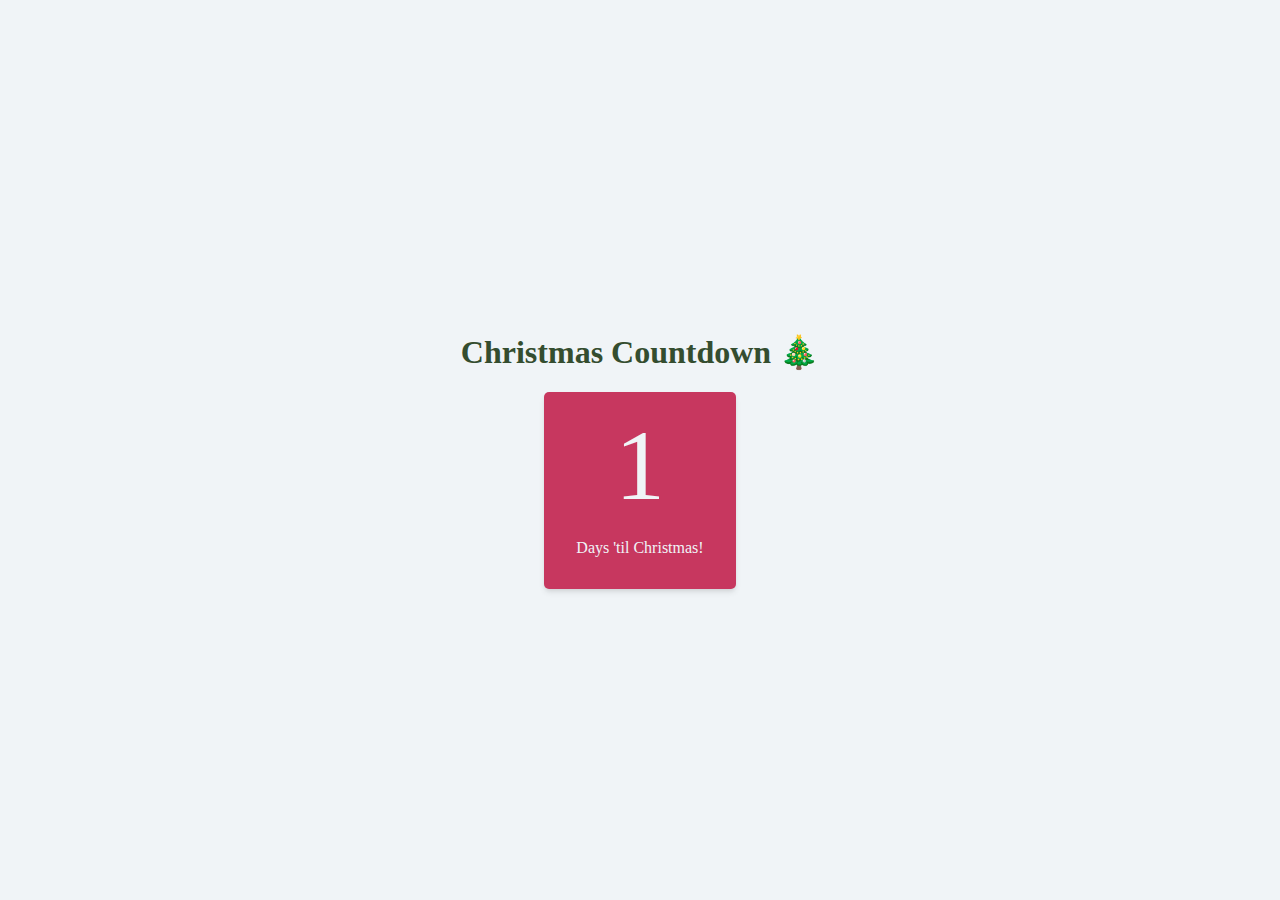
<file: 01-countdown-to-christmas/index.html>
<!DOCTYPE html>
<html lang="en">
  <head>
    <meta charset="UTF-8" />
    <meta http-equiv="X-UA-Compatible" content="IE=edge" />
    <meta name="viewport" content="width=device-width, initial-scale=1.0" />
    <title>Countdown to Christmas</title>
    <link rel="stylesheet" href="index.css" />
  </head>
  <body>
    <h1>Christmas Countdown 🎄</h1>
    <div class="container">
      <p id="countdown-display" class="countdown-display">-</p>
      <p class="countdown-text">Days 'til Christmas!</p>
    </div>
    <script src="index.js"></script>
  </body>
</html>
</file>
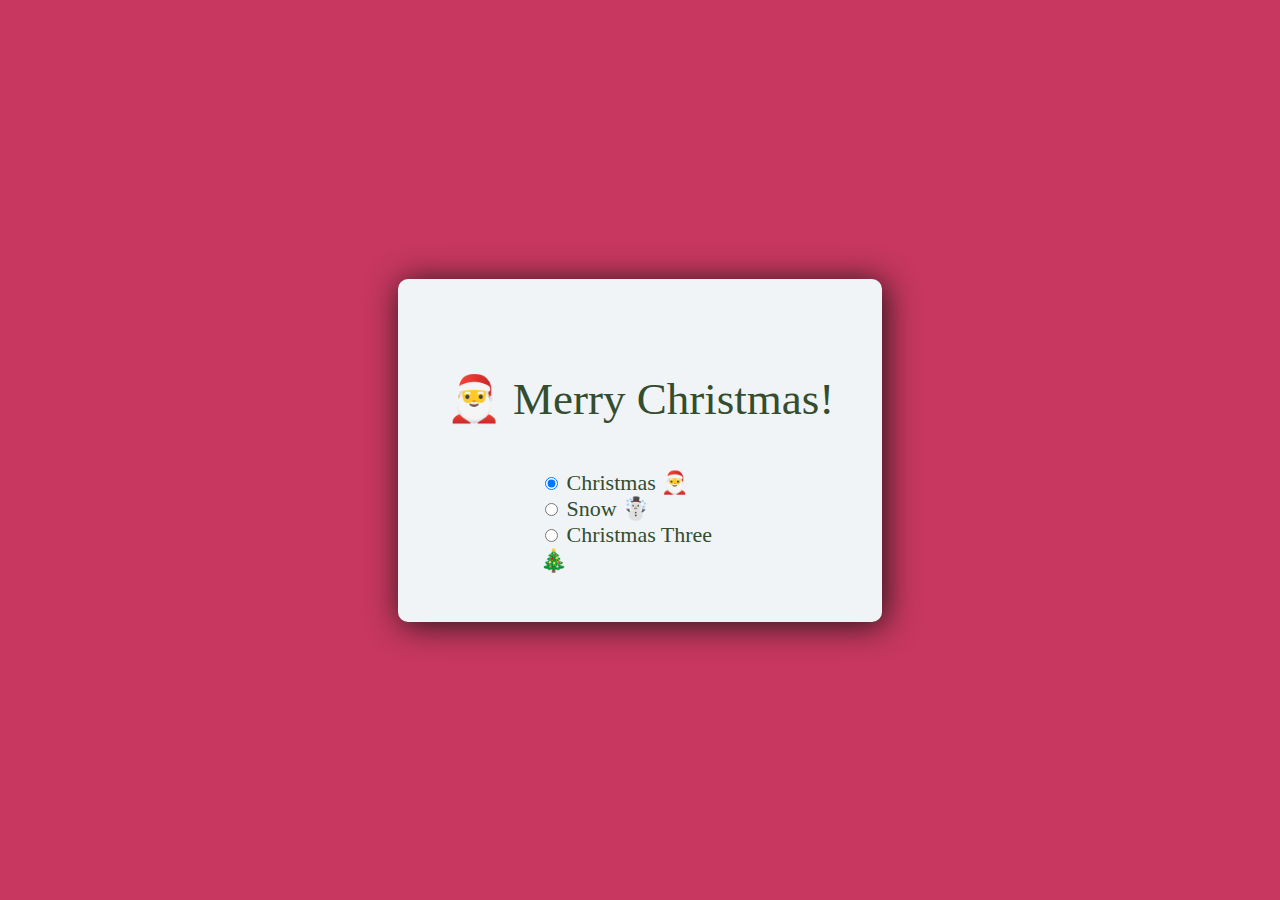
<file: 02-toogle-christmas-theme/index.html>
<!DOCTYPE html>
<html lang="en">
  <head>
    <meta charset="UTF-8" />
    <meta http-equiv="X-UA-Compatible" content="IE=edge" />
    <meta name="viewport" content="width=device-width, initial-scale=1.0" />
    <title>Toogle Christmas</title>
    <link rel="preconnect" href="https://fonts.googleapis.com" />
    <link rel="preconnect" href="https://fonts.gstatic.com" crossorigin />
    <link
      href="https://fonts.googleapis.com/css2?family=Lobster+Two&family=Mountains+of+Christmas:wght@700&display=swap"
      rel="stylesheet"
    />
    <link rel="stylesheet" href="index.css" />
  </head>
  <body class="christmas" id="body">
    <div class="container">
      <p id="greeting">🎅 Merry Christmas!</p>
      <div class="radio-container">
        <input
          type="radio"
          id="christmas"
          name="theme"
          value="christmas"
          checked
        />
        <label for="christmas">Christmas 🎅</label>
      </div>
      <div class="radio-container">
        <input type="radio" id="snow" name="theme" value="snow" />
        <label for="snow">Snow ☃️</label>
      </div>
      <div class="radio-container">
        <input type="radio" id="three" name="theme" value="three" />
        <label for="three">Christmas Three 🎄</label>
      </div>
    </div>
    <script src="index.js"></script>
  </body>
  <body></body>
</html>
</file>
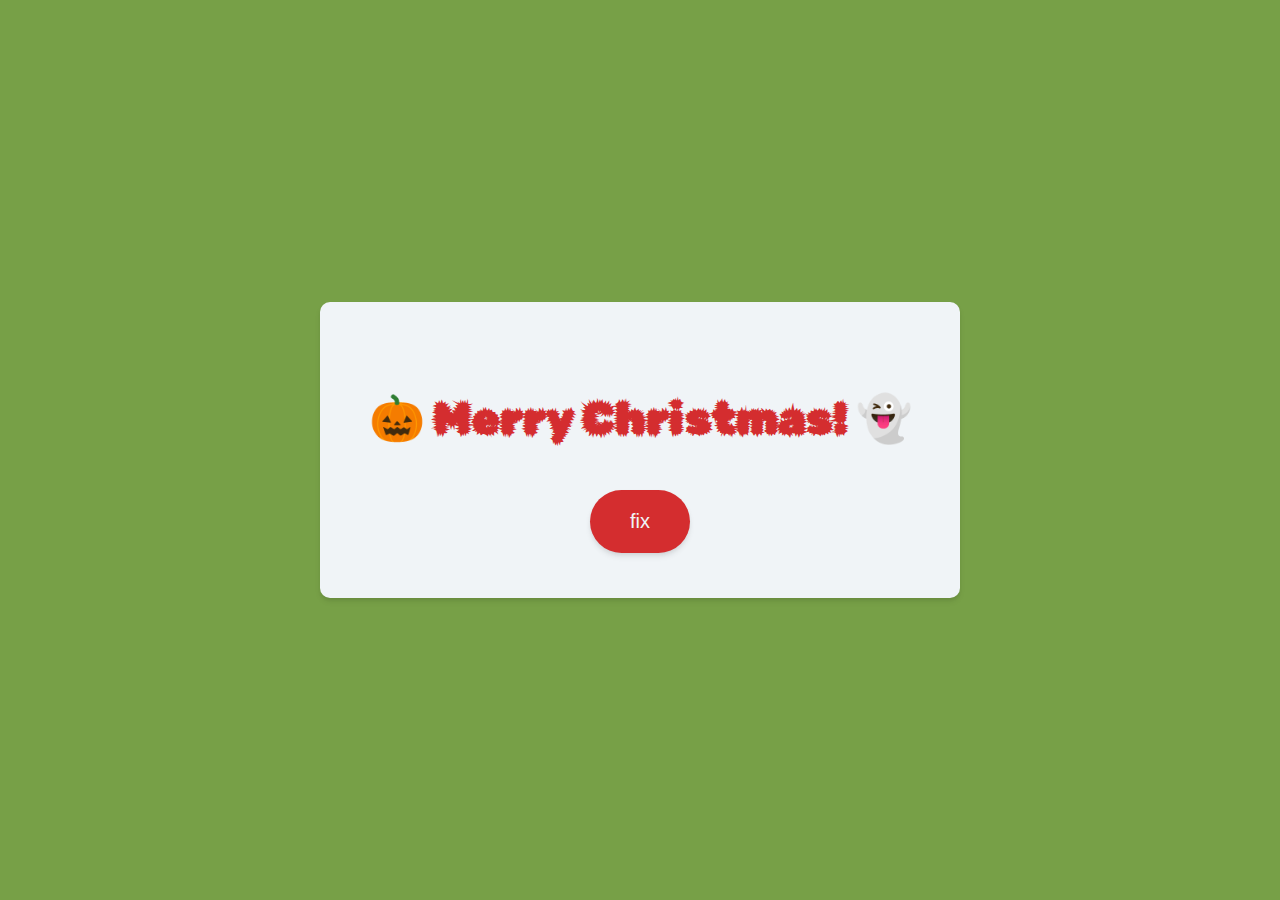
<file: 03-don't-scare-your-relatives/index.html>
<!DOCTYPE html>
<html lang="en">
  <head>
    <meta charset="UTF-8" />
    <meta http-equiv="X-UA-Compatible" content="IE=edge" />
    <meta name="viewport" content="width=device-width, initial-scale=1.0" />
    <title>Don't scare your relatives</title>
    <link rel="preconnect" href="https://fonts.googleapis.com" />
    <link rel="preconnect" href="https://fonts.gstatic.com" crossorigin />
    <link
      href="https://fonts.googleapis.com/css2?family=Mountains+of+Christmas&family=Rubik+Beastly&display=swap"
      rel="stylesheet"
    />
    <link rel="stylesheet" href="index.css" />
  </head>
  <body id="body">
    <div class="container" id="container">
      <p id="greeting">🎃 Merry Christmas! 👻</p>
      <button id="btn">fix</button>
    </div>
    <script src="index.js"></script>
  </body>
</html>
</file>
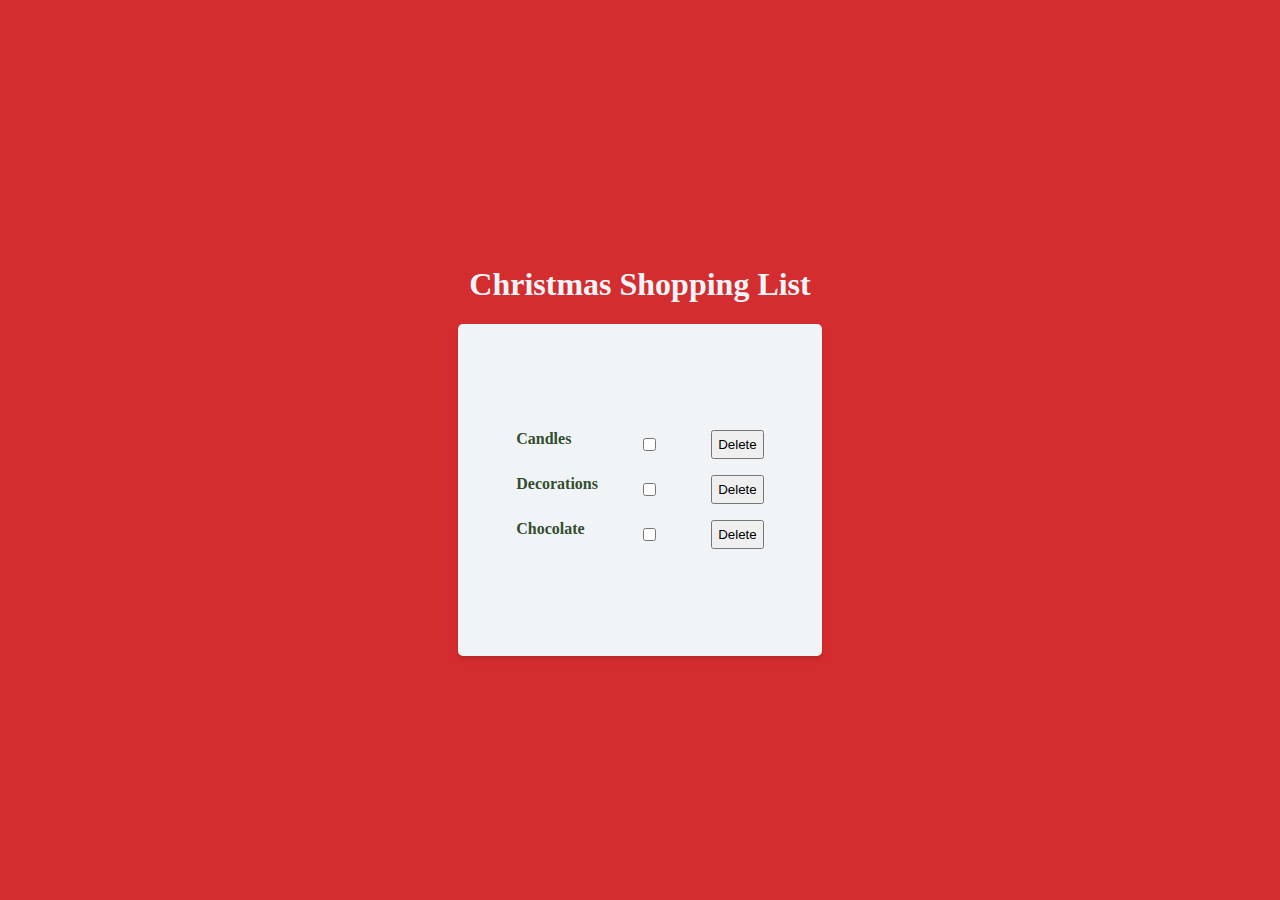
<file: 04-shopping-checklist/index.html>
<html>
  <head>
    <link rel="stylesheet" href="index.css" />
  </head>
  <body>
    <h1>Christmas Shopping List</h1>
    <div class="checklist" id="checklist"></div>
    <script src="index.js"></script>
  </body>
</html>
</file>
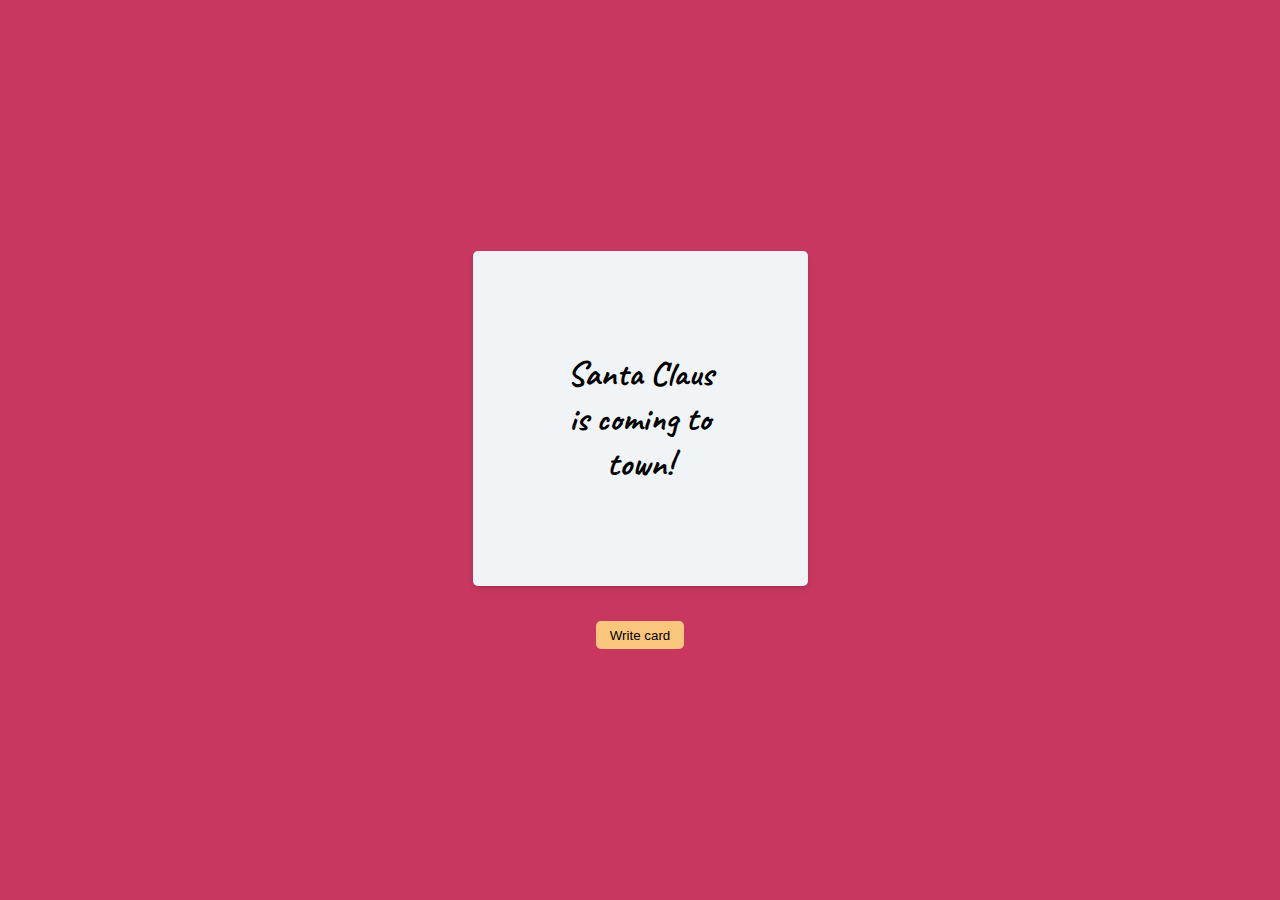
<file: 05-christmas-card-writer/index.html>
<html>
  <head>
    <link rel="preconnect" href="https://fonts.googleapis.com" />
    <link rel="preconnect" href="https://fonts.gstatic.com" crossorigin />
    <link
      href="https://fonts.googleapis.com/css2?family=Caveat&display=swap"
      rel="stylesheet"
    />
    <link rel="stylesheet" href="index.css" />
  </head>
  <body>
    <div class="card" id="card">
      <p id="greeting-display"></p>
    </div>
    <button id="btn">Write card</button>
    <script src="index.js"></script>
  </body>
</html>
</file>
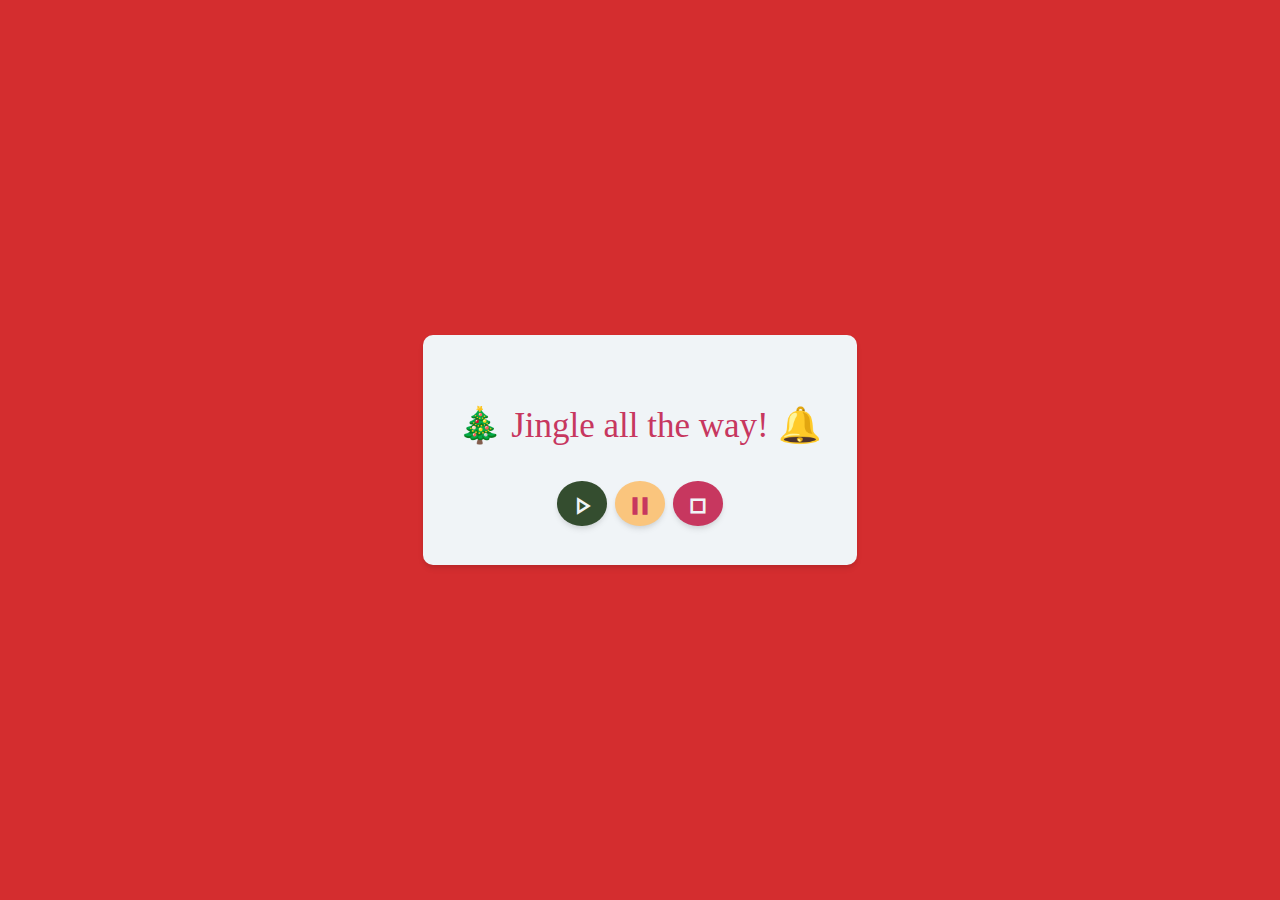
<file: 07-play-a-christmas-song/index.html>
<html>
    <head>
        <link href="https://fonts.googleapis.com/icon?family=Material+Icons+Outlined"
      rel="stylesheet">
        <link rel="preconnect" href="https://fonts.googleapis.com">
        <link rel="preconnect" href="https://fonts.gstatic.com" crossorigin>
        <link rel="stylesheet" href="index.css">
    </head>
    <body>
        <div class="container">
            <p id="greeting">🎄 Jingle all the way! 🔔</p>
            <div class="btn-container">
                <audio id="myAudio" src="./jingle-bells-track.mp3"></audio>
                <button class="play-btn" id="play-btn">
                    <span class="material-icons-outlined">play_arrow</span></button>
                <button class="pause-btn" id="pause-btn">
                    <span class="material-icons-outlined">pause</span>
                </button>                 
                </button>
                <button class="stop-btn" id="stop-btn">
                    <span class="material-icons-outlined">stop</span></button>                
                </button>
            </div>
        </div>
        <script src="index.js"></script>
    </body>
</html>
</file>
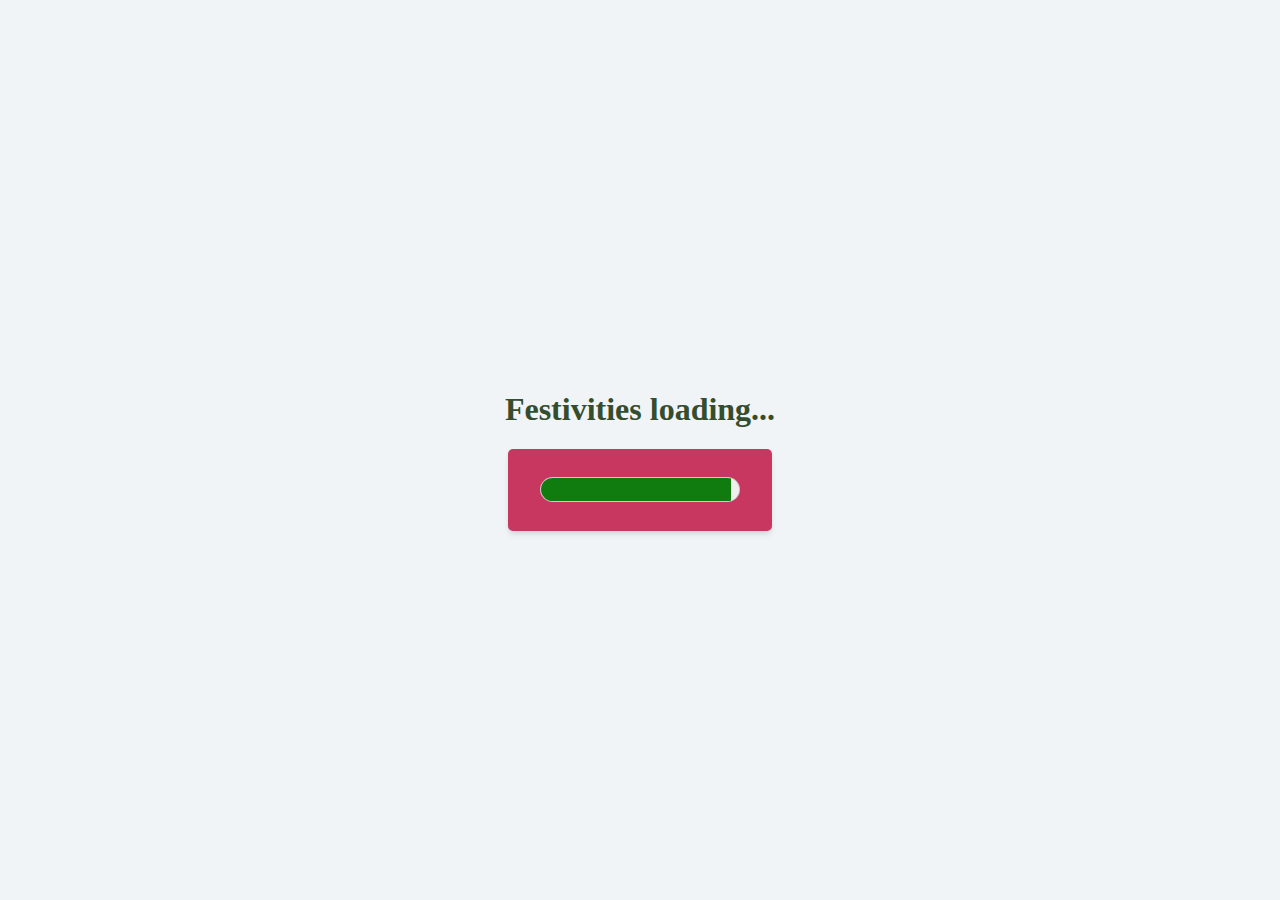
<file: 10-festivity-loader/index.html>
<html>
  <head>
    <link rel="stylesheet" href="index.css" />
  </head>
  <body>
    <h1>Festivities loading...</h1>
    <div class="container">
      <meter id="meter" value="5" max="25"></meter>
    </div>
    <script src="index.js"></script>
  </body>
</html>
</file>
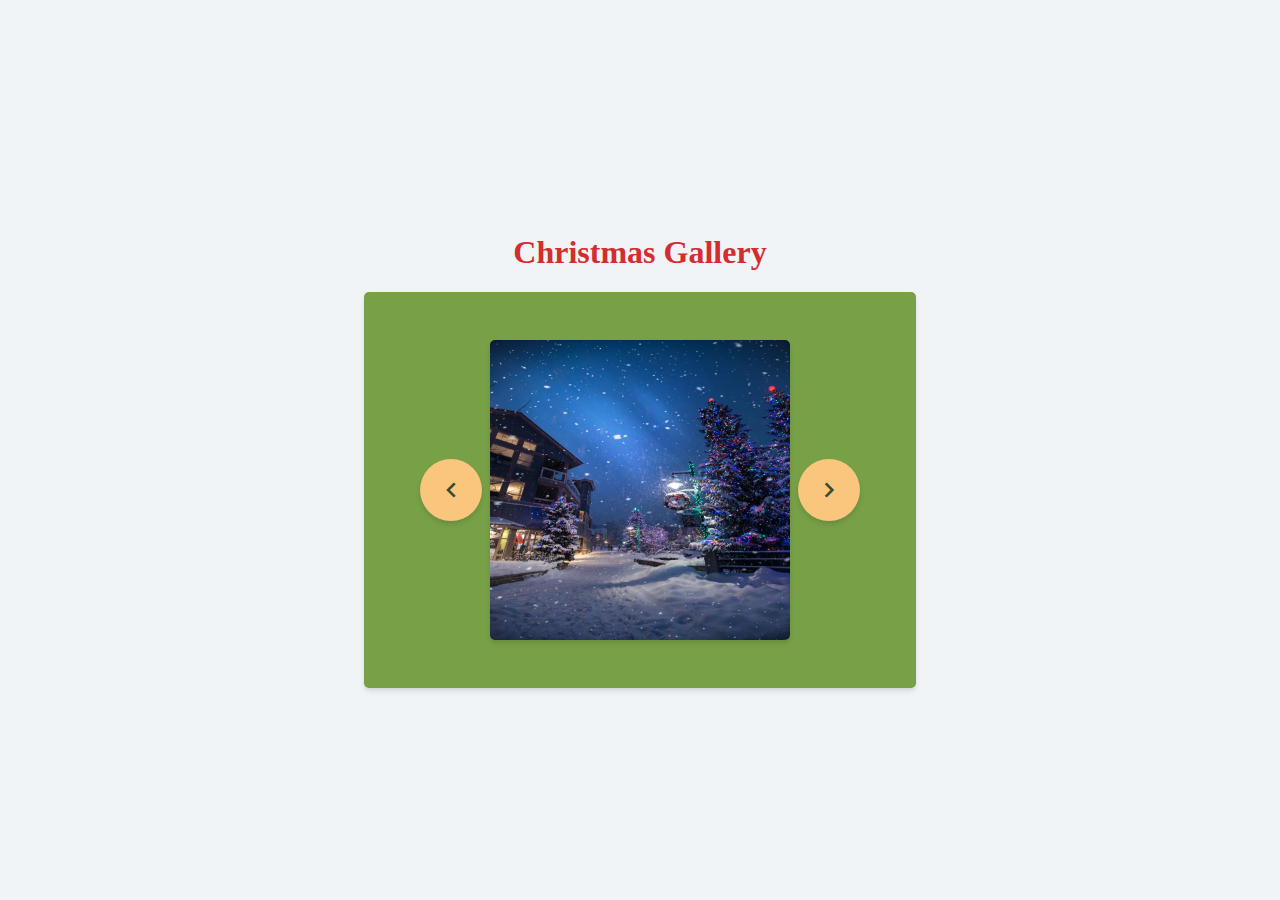
<file: 11-christmas-carousel/index.html>
<html>
  <head>
    <link
      href="https://fonts.googleapis.com/icon?family=Material+Icons+Outlined"
      rel="stylesheet"
    />
    <link rel="preconnect" href="https://fonts.googleapis.com" />
    <link rel="preconnect" href="https://fonts.gstatic.com" crossorigin />
    <link rel="stylesheet" href="index.css" />
  </head>
  <body>
    <h1>Christmas Gallery</h1>
    <div class="gallery">
      <button id="previous">
        <span aria-label="previous" class="material-icons-outlined"
          >navigate_before</span
        >
      </button>
      <img
        id="img"
        src="imgs/village.jpg"
        alt="christmas village at night with snow and christmas tree"
      />
      <button id="next">
        <span aria-label="next" class="material-icons-outlined"
          >navigate_next</span
        >
      </button>
    </div>
    <script src="index.js"></script>
  </body>
</html>

<!-- Village photo by <a href="https://unsplash.com/@rpnickson">Roberto Nickson</a> on <a href="https://unsplash.com/s/photos/christmas">Unsplash</a> -->

<!-- Present photo by <a href="https://unsplash.com/@freestocks">freestocks</a> on <a href="https://unsplash.com/s/photos/christmas?">Unsplash</a> -->

<!-- Cute doggies photo  by <a href="https://unsplash.com/@lbsnipes">Laura Beth Snipes</a> on <a href="https://unsplash.com/s/photos/christmas">Unsplash</a> -->
</file>
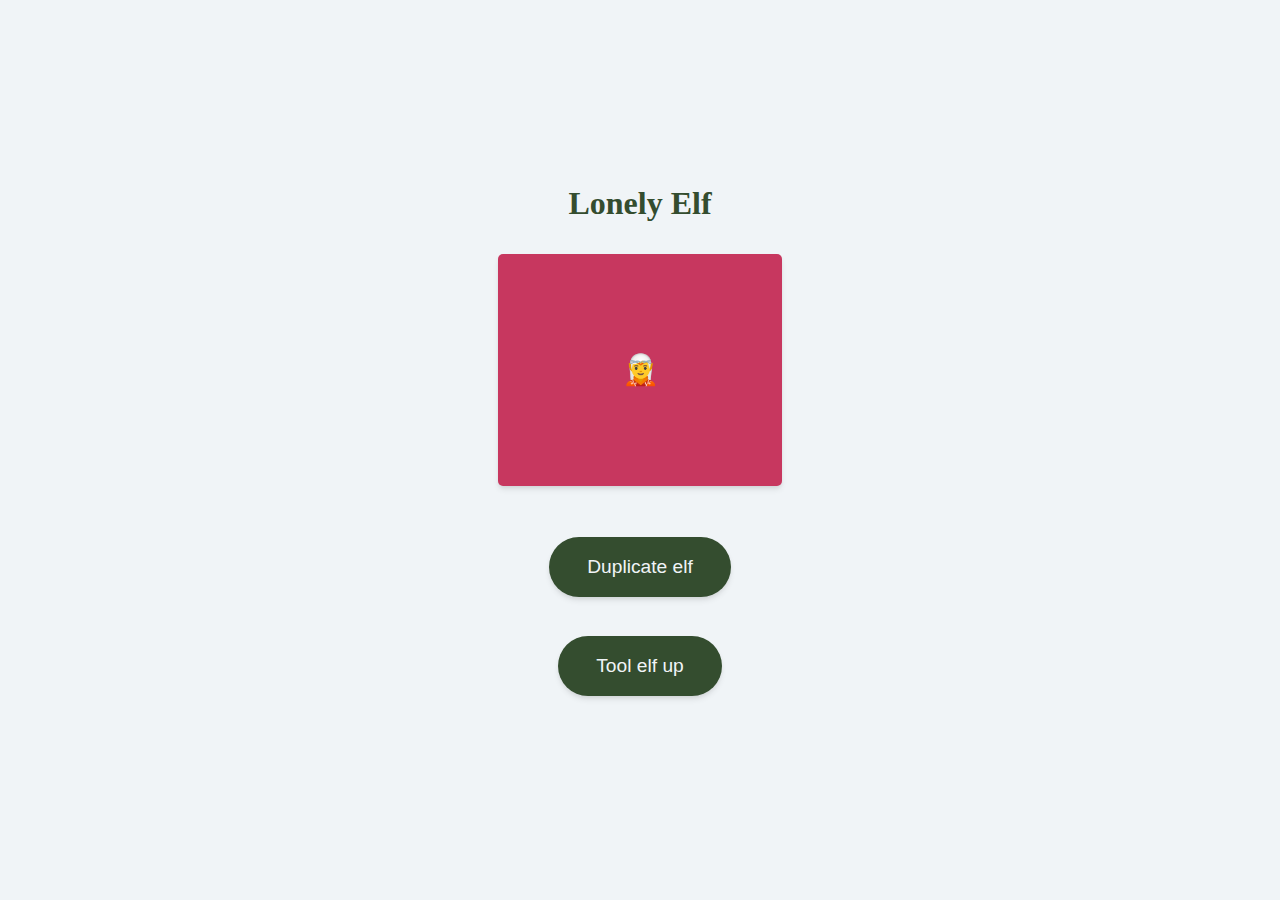
<file: 14-lonely-elf/index.html>
<html>
  <head>
    <link rel="stylesheet" href="index.css" />
  </head>
  <body>
    <h1>Lonely Elf</h1>
    <div class="elf-hangout-zone">
      <div id="elf" class="elf">🧝</div>
    </div>
    <button id="btn">Duplicate elf</button>
    <button id="btn-tool">Tool elf up</button>

    <script src="index.js"></script>
  </body>
</html>
</file>
<file: 01-countdown-to-christmas/index.css>
:root {
  --wine-red: #c7375f;
  --bright-red: #d42d2f;
  --dark-green: #344d2f;
  --light-green: #77a047;
  --gold: #fac57d;
  --snow: #f0f4f7;
}

html,
body {
  margin: 0;
  padding: 0;
}

body {
  display: flex;
  flex-direction: column;
  justify-content: center;
  align-items: center;
  height: 100vh;
  text-align: center;
  color: var(--dark-green);
  background-color: var(--snow);
}

.container {
  display: flex;
  flex-direction: column;
  background: var(--wine-red);
  color: var(--snow);
  padding: 1em 2em;
  border-radius: 5px;
  box-shadow: rgba(0, 0, 0, 0.1) 0px 4px 6px -1px,
    rgba(0, 0, 0, 0.06) 0px 2px 4px -1px;
}

.countdown-display {
  font-size: 100px;
  margin: 0;
}
</file>
<file: 02-toogle-christmas-theme/index.css>
:root {
  --wine-red: #c7375f;
  --bright-red: #d42d2f;
  --light-red: #bd2f32;
  --dark-green: #344d2f;
  --light-green: #77a047;
  --gold: #fac57d;
  --snow: #f0f4f7;
}

html,
body {
  margin: 0;
  padding: 0;
}

body,
.container {
  display: flex;
  justify-content: center;
  align-items: center;
}

body {
  background-color: var(--wine-red);
  height: 100vh;
  background-image: url("https://image.freepik.com/free-vector/unfocused-winter-landscape-with-snowflakes_1393-210.jpg");
  background-size: cover;
  background-position: center;
}

.container {
  background: var(--snow);
  flex-direction: column;
  border-radius: 10px;
  padding: 3em;
  min-width: 350px;
  box-shadow: 3px 3px 32px 0px rgb(32, 22, 22);
}

p {
  font-size: 45px;
}

.radio-container {
  width: 200px;
  font-size: 22px;
}

.christmas {
  font-family: "Mountains of Christmas", cursive;
  color: var(--dark-green);
}

.snow {
  font-family: "Mountains of Christmas", cursive;
  color: var(--snow);
}

.snow .container {
  color: #f7f2f0;
  background-color: var(--light-red);
}

.three {
  font-family: "Mountains of Christmas", cursive;
  color: var(--dark-green);
}
</file>
<file: 03-don't-scare-your-relatives/index.css>
:root {
  --wine-red: #c7375f;
  --bright-red: #d42d2f;
  --dark-green: #344d2f;
  --light-green: #77a047;
  --gold: #fac57d;
  --snow: #f0f4f7;
}

html,
body {
  margin: 0;
  padding: 0;
}

body,
.container {
  display: flex;
  justify-content: center;
  align-items: center;
}

body {
  background-color: var(--light-green);
  height: 100vh;
}

.container {
  background: var(--snow);
  flex-direction: column;
  border-radius: 10px;
  padding: 1em;
  min-width: 550px;
  box-shadow: rgba(0, 0, 0, 0.1) 0px 4px 6px -1px,
    rgba(0, 0, 0, 0.06) 0px 2px 4px -1px;
  font-size: 45px;
  font-family: "Rubik Beastly", cursive;
  color: var(--bright-red);
}

button {
  padding: 1em 2em;
  border: none;
  font-size: 20px;
  background-color: var(--bright-red);
  color: var(--snow);
  border-radius: 999px;
  box-shadow: rgba(0, 0, 0, 0.1) 0px 4px 6px -1px,
    rgba(0, 0, 0, 0.06) 0px 2px 4px -1px;
}

button:hover {
  cursor: pointer;
  background-color: var(--wine-red);
}

.christmasStyle {
  display: flex;
  height: 100vh;
  align-items: center;
  justify-content: flex-end;
  flex-direction: column;
  min-width: 550px;
  margin-bottom: 70px;
  padding: 1em;
  font-size: 45px;
  font-weight: bold;
  color: var(--bright-red);
}

.snowStyle {
  display: flex;
  align-items: center;
  justify-content: center;
  flex-direction: column;
  min-width: 550px;
  margin-bottom: 70px;
  padding: 1em;
  font-size: 45px;
  font-weight: bold;
  color: var(--bright-red);
}
</file>
<file: 04-shopping-checklist/index.css>
:root {
  --wine-red: #c7375f;
  --bright-red: #d42d2f;
  --dark-green: #344d2f;
  --light-green: #77a047;
  --gold: #fac57d;
  --snow: #f0f4f7;
}

html,
body {
  margin: 0;
  padding: 0;
}

body {
  display: flex;
  flex-direction: column;
  justify-content: center;
  align-items: center;
  height: 100vh;
  text-align: center;
  color: var(--snow);
  background-color: var(--bright-red);
}

.checklist {
  color: var(--dark-green);
  display: flex;
  justify-content: center;
  align-items: center;
  flex-direction: column;
  min-width: 300px;
  min-height: 300px;
  max-width: 5ch;
  background: var(--snow);
  padding: 1em 2em;
  border-radius: 5px;
  box-shadow: rgba(0, 0, 0, 0.1) 0px 4px 6px -1px,
    rgba(0, 0, 0, 0.06) 0px 2px 4px -1px;
}

.checklist-item {
  margin: 0.5em;
  width: 100%;
  text-align: left;
  font-weight: bold;
  display: flex;
  justify-content: space-around;
}

input[type="checkbox"]:checked + label.strikethrough {
  text-decoration: line-through;
  font-weight: normal;
}

label {
  width: 70px;
}

button {
  padding: 5px;
  cursor: pointer;
}
</file>
<file: 05-christmas-card-writer/index.css>
:root {
  --wine-red: #c7375f;
  --bright-red: #d42d2f;
  --dark-green: #344d2f;
  --light-green: #77a047;
  --gold: #fac57d;
  --snow: #f0f4f7;
}

*,
html,
body {
  margin: 0;
  padding: 0;
}

body {
  background: var(--wine-red);
  height: 100vh;
  display: flex;
  flex-direction: column;
  justify-content: center;
  align-items: center;
  font-family: "Caveat", cursive;
}

.card {
  width: 300px;
  height: 300px;
  border-radius: 5px;
  background: var(--snow);
  font-size: 35px;
  text-align: center;
  padding: 0.5em;
  position: relative;
  margin-bottom: 1em;
  box-shadow: rgba(0, 0, 0, 0.1) 0px 4px 6px -1px,
    rgba(0, 0, 0, 0.06) 0px 2px 4px -1px;
}

p {
  position: absolute;
  top: 50%;
  left: 50%;
  font-weight: 700;
  transform: translate(-50%, -50%);
}

button {
  border: none;
  background-color: var(--gold);
  padding: 0.5em 1em;
  border-radius: 5px;
  margin: 0 auto;
}

button:hover {
  cursor: pointer;
}
</file>
<file: 07-play-a-christmas-song/index.css>
:root {
  --wine-red: #c7375f;
  --bright-red: #d42d2f;
  --dark-green: #344d2f;
  --light-green: #77a047;
  --gold: #fac57d;
  --snow: #f0f4f7;
}

html,
body {
  margin: 0;
  padding: 0;
}

body,
.container {
  display: flex;
  justify-content: center;
  align-items: center;
}

body {
  background-color: var(--bright-red);
  height: 100vh;
}

.container {
  background: var(--snow);
  color: var(--wine-red);
  flex-direction: column;
  border-radius: 10px;
  padding: 1em;
  font-size: 35px;
  min-width: 300px;
  box-shadow: rgba(0, 0, 0, 0.1) 0px 4px 6px -1px,
    rgba(0, 0, 0, 0.06) 0px 2px 4px -1px;
}

.material-icons-outlined {
  padding-top: 5px;
  margin: 0;
  font-size: 30px;
}

button {
  padding: 0.25em 0.5em;
  border: none;
  font-size: 1.2rem;
  background-color: var(--dark-green);
  color: var(--snow);
  border-radius: 50%;
  box-shadow: rgba(0, 0, 0, 0.1) 0px 4px 6px -1px,
    rgba(0, 0, 0, 0.06) 0px 2px 4px -1px;
}

button:hover {
  cursor: pointer;
  transform: scale(1.02);
}

.pause-btn {
  background-color: var(--gold);
  color: var(--wine-red);
}

.stop-btn {
  background-color: var(--wine-red);
}
</file>
<file: 10-festivity-loader/index.css>
:root {
  --wine-red: #c7375f;
  --bright-red: #d42d2f;
  --dark-green: #344d2f;
  --light-green: #77a047;
  --gold: #fac57d;
  --snow: #f0f4f7;
}

html,
body {
  margin: 0;
  padding: 0;
}

body {
  display: flex;
  flex-direction: column;
  justify-content: center;
  align-items: center;
  height: 100vh;
  text-align: center;
  color: var(--dark-green);
  background-color: var(--snow);
}

.container {
  display: flex;
  flex-direction: column;
  background: var(--wine-red);
  color: var(--snow);
  padding: 1em 2em;
  border-radius: 5px;
  box-shadow: rgba(0, 0, 0, 0.1) 0px 4px 6px -1px,
    rgba(0, 0, 0, 0.06) 0px 2px 4px -1px;
}

meter {
  height: 50px;
  width: 200px;
}
</file>
<file: 11-christmas-carousel/index.css>
:root {
  --wine-red: #c7375f;
  --bright-red: #d42d2f;
  --dark-green: #344d2f;
  --light-green: #77a047;
  --gold: #fac57d;
  --snow: #f0f4f7;
}

html,
body {
  margin: 0;
  padding: 0;
}

body {
  display: flex;
  flex-direction: column;
  justify-content: center;
  align-items: center;
  height: 100vh;
  text-align: center;
  color: var(--bright-red);
  background-color: var(--snow);
}

.gallery,
img,
button {
  border-radius: 5px;
  box-shadow: rgba(0, 0, 0, 0.1) 0px 4px 6px -1px,
    rgba(0, 0, 0, 0.06) 0px 2px 4px -1px;
}

.gallery {
  display: flex;
  justify-content: center;
  align-items: center;
  background: var(--light-green);
  color: var(--snow);
  padding: 3em;
}

img {
  height: 300px;
  width: 300px;
}

button {
  padding: 1em;
  margin: 0.5em;
  border: none;
  font-size: 1rem;
  background-color: var(--gold);
  color: var(--dark-green);
  border-radius: 50%;
  box-shadow: rgba(0, 0, 0, 0.1) 0px 4px 6px -1px,
    rgba(0, 0, 0, 0.06) 0px 2px 4px -1px;
}

.material-icons-outlined {
  font-size: 30px;
}
</file>
<file: 14-lonely-elf/index.css>
:root {
  --wine-red: #c7375f;
  --bright-red: #d42d2f;
  --dark-green: #344d2f;
  --light-green: #77a047;
  --gold: #fac57d;
  --snow: #f0f4f7;
}

html,
body {
  margin: 0;
  padding: 0;
}

body {
  display: flex;
  flex-direction: column;
  justify-content: center;
  align-items: center;
  height: 100vh;
  text-align: center;
  color: var(--dark-green);
  background-color: var(--snow);
}

.elf-hangout-zone {
  /* Limit the number of elves to 6 per row. */
  /* Make sure that the elves stay in the elf hangout zone, no matter how many there are. */

  display: flex;
  justify-content: center;
  align-items: center;
  margin: 2em;
  flex-direction: column;
  min-width: 220px;
  min-height: 200px;
  max-width: 30ch;
  overflow-y: auto;
  background: var(--wine-red);
  padding: 1em 2em;
  border-radius: 5px;
  box-shadow: rgba(0, 0, 0, 0.1) 0px 4px 6px -1px,
    rgba(0, 0, 0, 0.06) 0px 2px 4px -1px;
}

h1 {
  margin: 0;
}

.elf {
  font-size: 30px;
}

button {
  padding: 1em 2em;
  border: none;
  font-size: 1.2rem;
  background-color: var(--dark-green);
  color: var(--snow);
  border-radius: 999px;
  box-shadow: rgba(0, 0, 0, 0.1) 0px 4px 6px -1px,
    rgba(0, 0, 0, 0.06) 0px 2px 4px -1px;
  margin: 1em;
}

button:hover {
  cursor: pointer;
  transform: scale(1.03);
}
</file>
